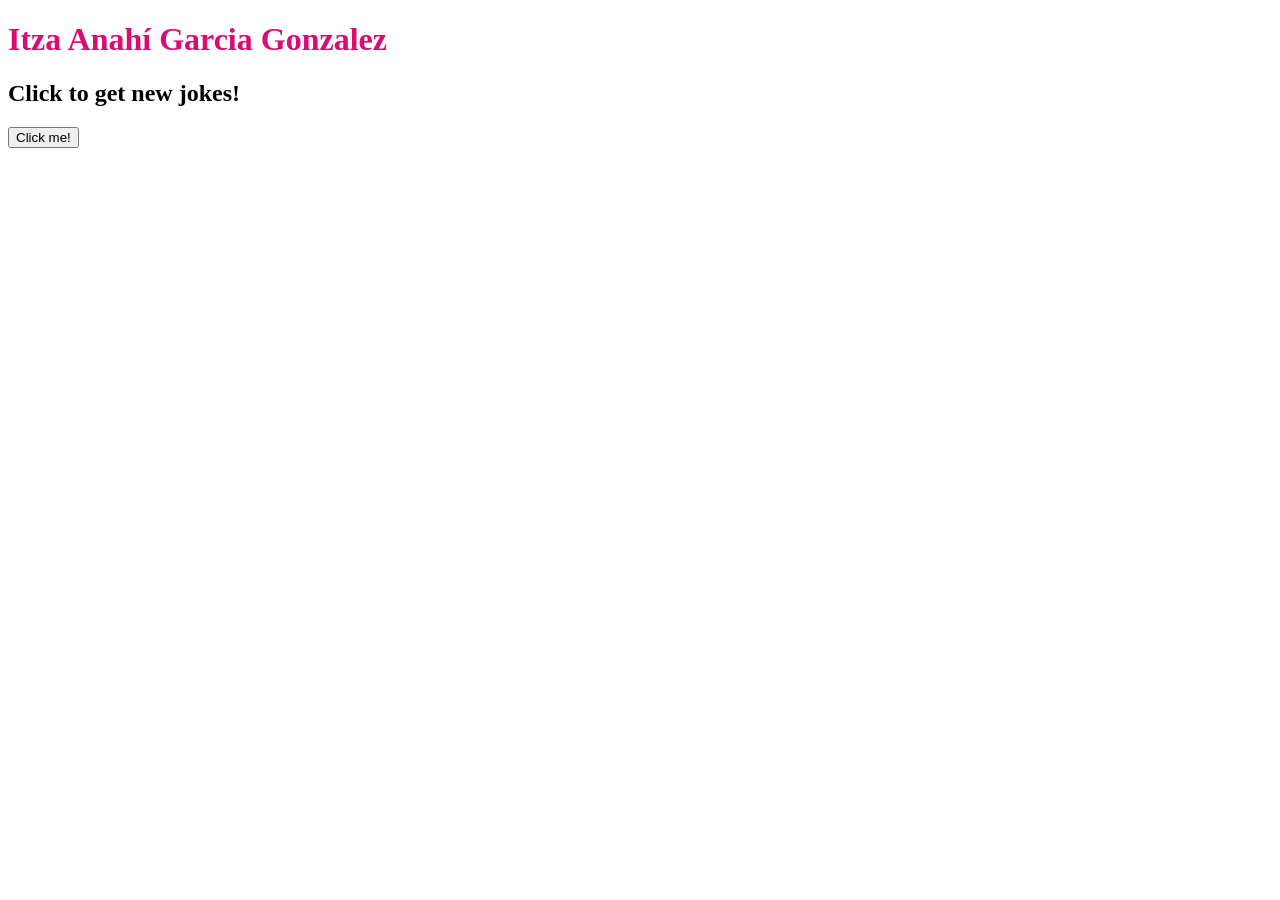
<file: Tarea4/Index.html>
<!doctype html>
<html lang="en">
  <head>
    <meta charset="UTF-8" />
    <meta name="viewport" content="width=device-width, initial-scale=1.0" />
    <title>Github</title>
    <link rel="stylesheet" href="style.css" />
    <script src="app.js" defer></script>
  </head>

  <body>
    <h1>Itza Anahí Garcia Gonzalez</h1>
    <h2>Click to get new jokes!</h2>
    <button>Click me!</button>
    <ul id="jokes"></ul>
  </body>
</html>
</file>
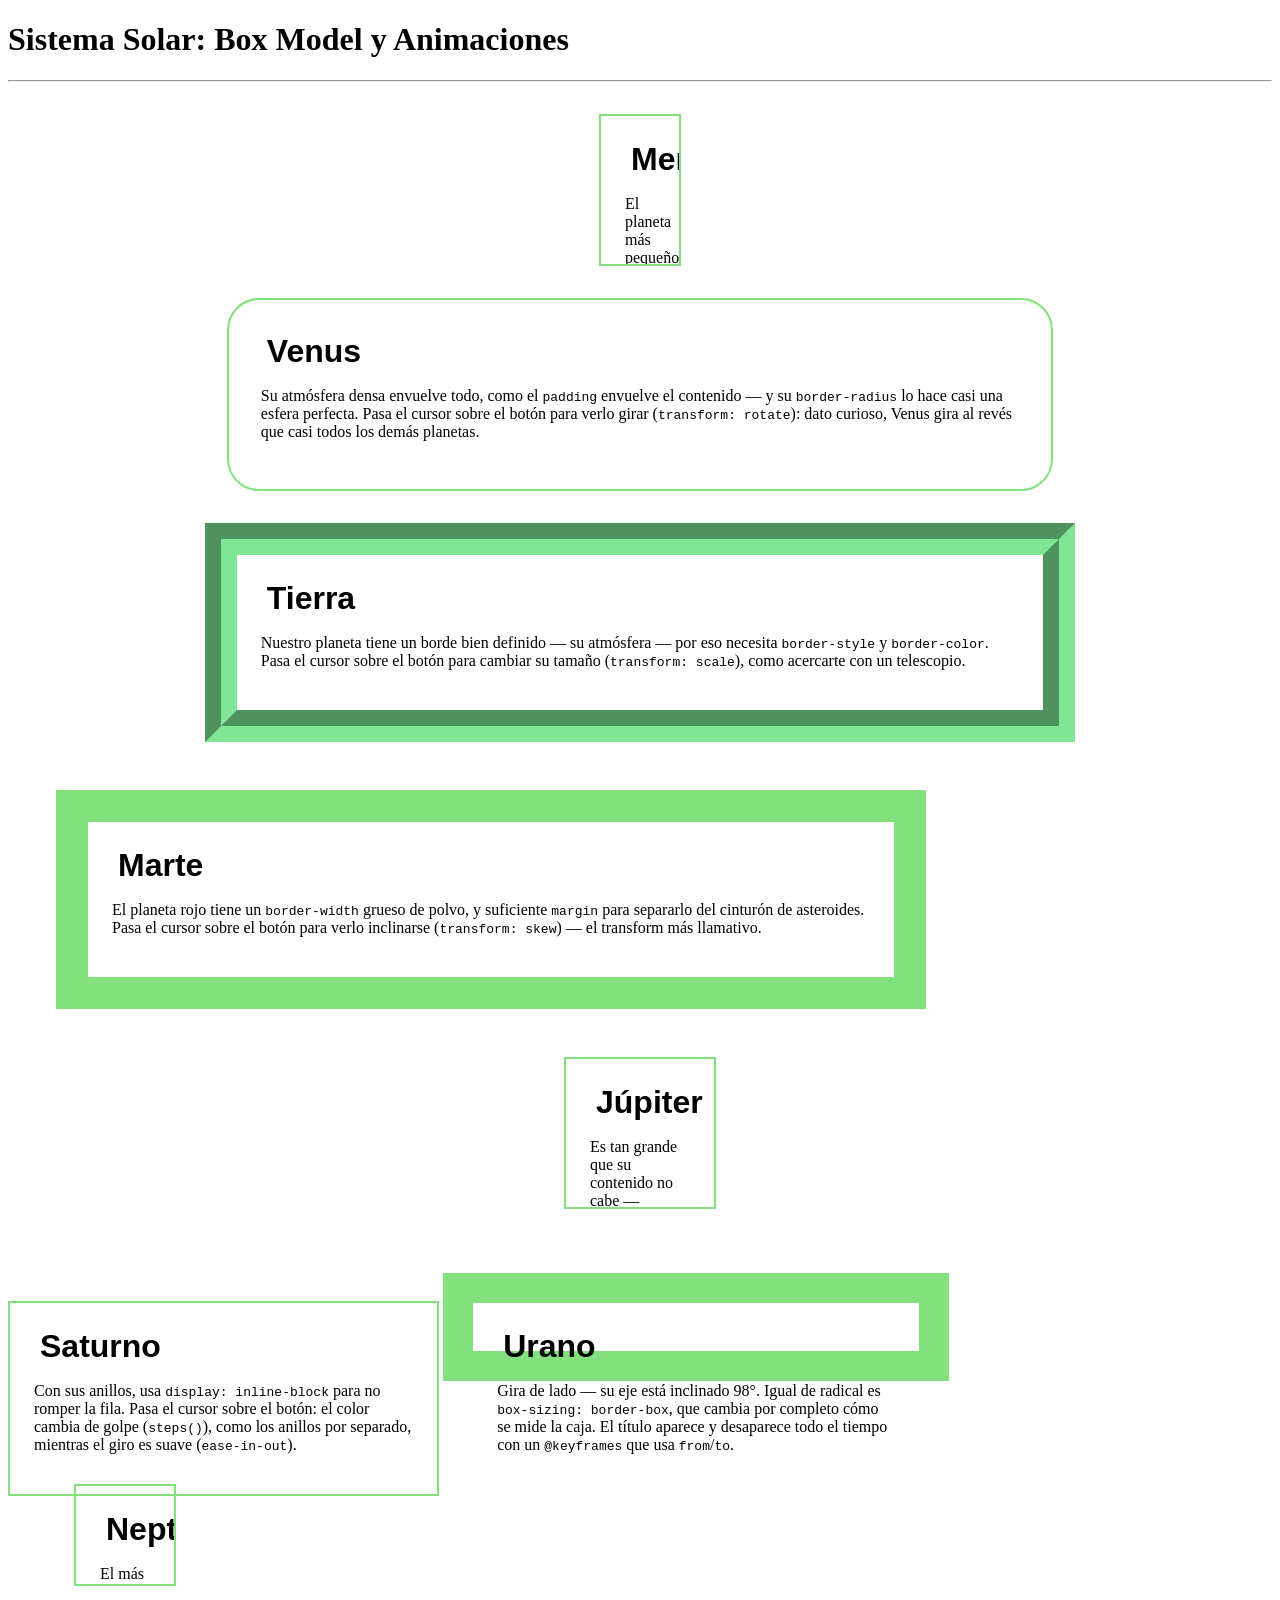
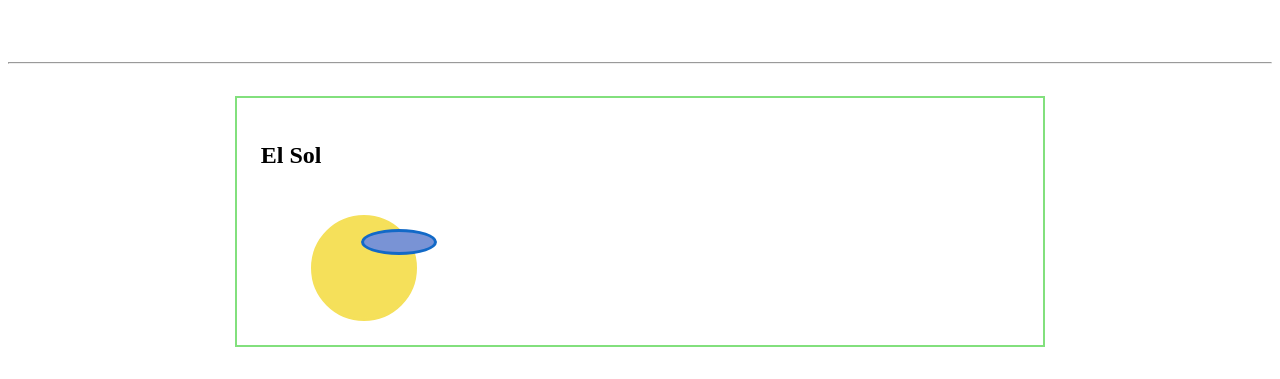
<file: tarea 5css/cajas-animadas.html>
<!doctype html>
<html lang="es">
  <head>
    <meta charset="UTF-8" />
    <meta name="viewport" content="width=device-width, initial-scale=1.0" />
    <title>Sistema Solar: Box Model y Animaciones</title>
    <link rel="stylesheet" href="style.css" />
  </head>
  <body>
    <h1>Sistema Solar: Box Model y Animaciones</h1>
    <hr />

    <section id="mercurio">
      <button class="planeta-boton boton-mercurio">Mercurio</button>
      <p>
        El planeta más pequeño y más cercano al Sol. Esta caja define un
        <code>width</code> y un <code>height</code> compactos. Pasa el cursor
        sobre el botón para verlo deslizarse (<code>transform: translate</code>)
        — el transform más simple para empezar.
      </p>
    </section>

    <section id="venus">
      <button class="planeta-boton boton-venus">Venus</button>
      <p>
        Su atmósfera densa envuelve todo, como el <code>padding</code> envuelve
        el contenido — y su <code>border-radius</code> lo hace casi una esfera
        perfecta. Pasa el cursor sobre el botón para verlo girar (<code
          >transform: rotate</code
        >): dato curioso, Venus gira al revés que casi todos los demás planetas.
      </p>
    </section>

    <section id="tierra">
      <button class="planeta-boton boton-tierra">Tierra</button>
      <p>
        Nuestro planeta tiene un borde bien definido — su atmósfera — por eso
        necesita <code>border-style</code> y <code>border-color</code>. Pasa el
        cursor sobre el botón para cambiar su tamaño (<code
          >transform: scale</code
        >), como acercarte con un telescopio.
      </p>
    </section>

    <section id="marte">
      <button class="planeta-boton boton-marte">Marte</button>
      <p>
        El planeta rojo tiene un <code>border-width</code> grueso de polvo, y
        suficiente <code>margin</code> para separarlo del cinturón de
        asteroides. Pasa el cursor sobre el botón para verlo inclinarse (<code
          >transform: skew</code
        >) — el transform más llamativo.
      </p>
    </section>

    <section id="jupiter">
      <button class="planeta-boton boton-jupiter">Júpiter</button>
      <p>
        Es tan grande que su contenido no cabe — <code>overflow</code> decide
        qué pasa con lo que se sale. Pasa el cursor sobre el botón y compara: el
        color y el tamaño cambian con dos
        <code>transition-duration</code> distintas, como sus bandas de nubes
        moviéndose a velocidades diferentes.
      </p>
    </section>

    <section id="saturno">
      <button class="planeta-boton boton-saturno">Saturno</button>
      <p>
        Con sus anillos, usa <code>display: inline-block</code> para no romper
        la fila. Pasa el cursor sobre el botón: el color cambia de golpe
        (<code>steps()</code>), como los anillos por separado, mientras el giro
        es suave (<code>ease-in-out</code>).
      </p>
    </section>

    <section id="urano">
      <button class="planeta-boton boton-urano">Urano</button>
      <p>
        Gira de lado — su eje está inclinado 98°. Igual de radical es
        <code>box-sizing: border-box</code>, que cambia por completo cómo se
        mide la caja. El título aparece y desaparece todo el tiempo con un
        <code>@keyframes</code> que usa <code>from</code>/<code>to</code>.
      </p>
    </section>

    <section id="neptuno">
      <button class="planeta-boton boton-neptuno">Neptuno</button>
      <p>
        El más lejano del Sol, con los vientos más rápidos del sistema solar.
        <code>position</code> le da su propio marco de referencia. El título se
        mueve en varios pasos con un <code>@keyframes</code> de porcentajes — el
        más avanzado de todos.
      </p>
    </section>

    <hr />

    <section id="cielo">
      <h2>El Sol</h2>
      <div id="nube"></div>
      <div id="sol"></div>
    </section>
  </body>
</html>
</file>
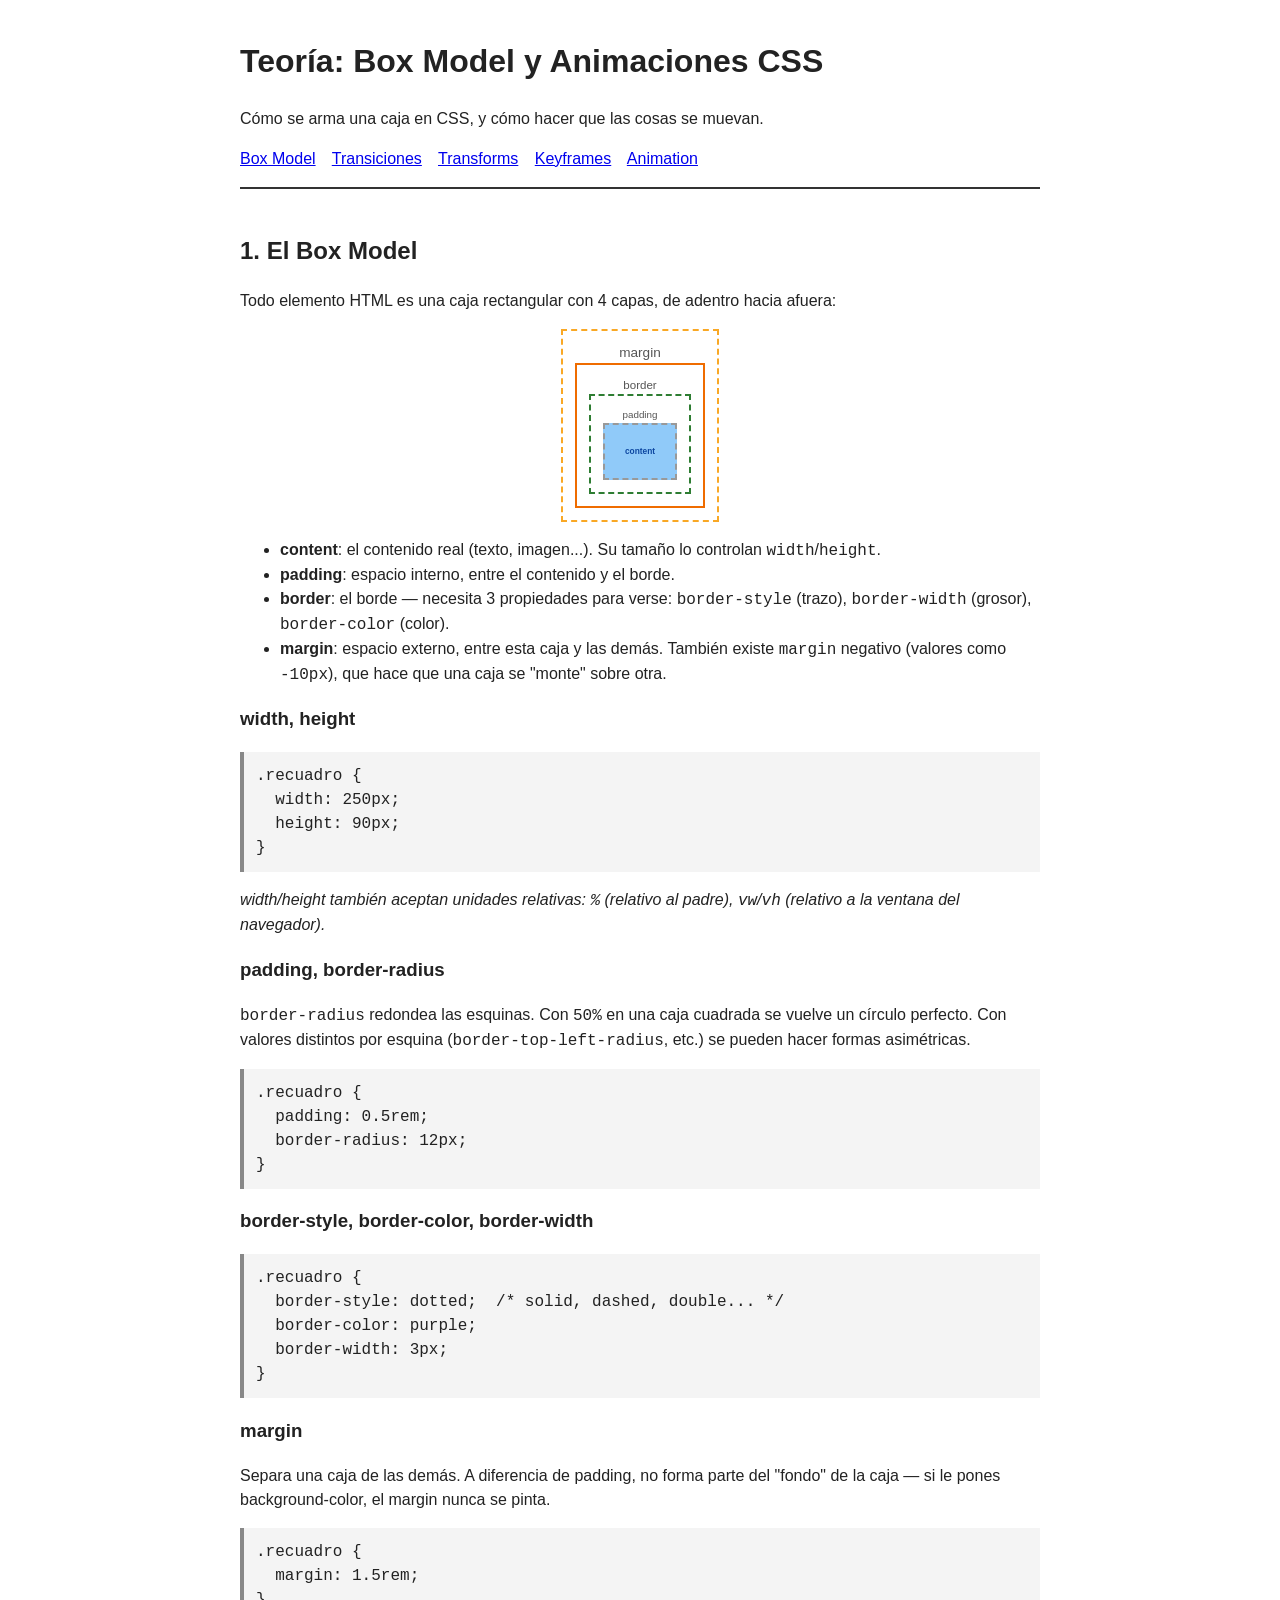
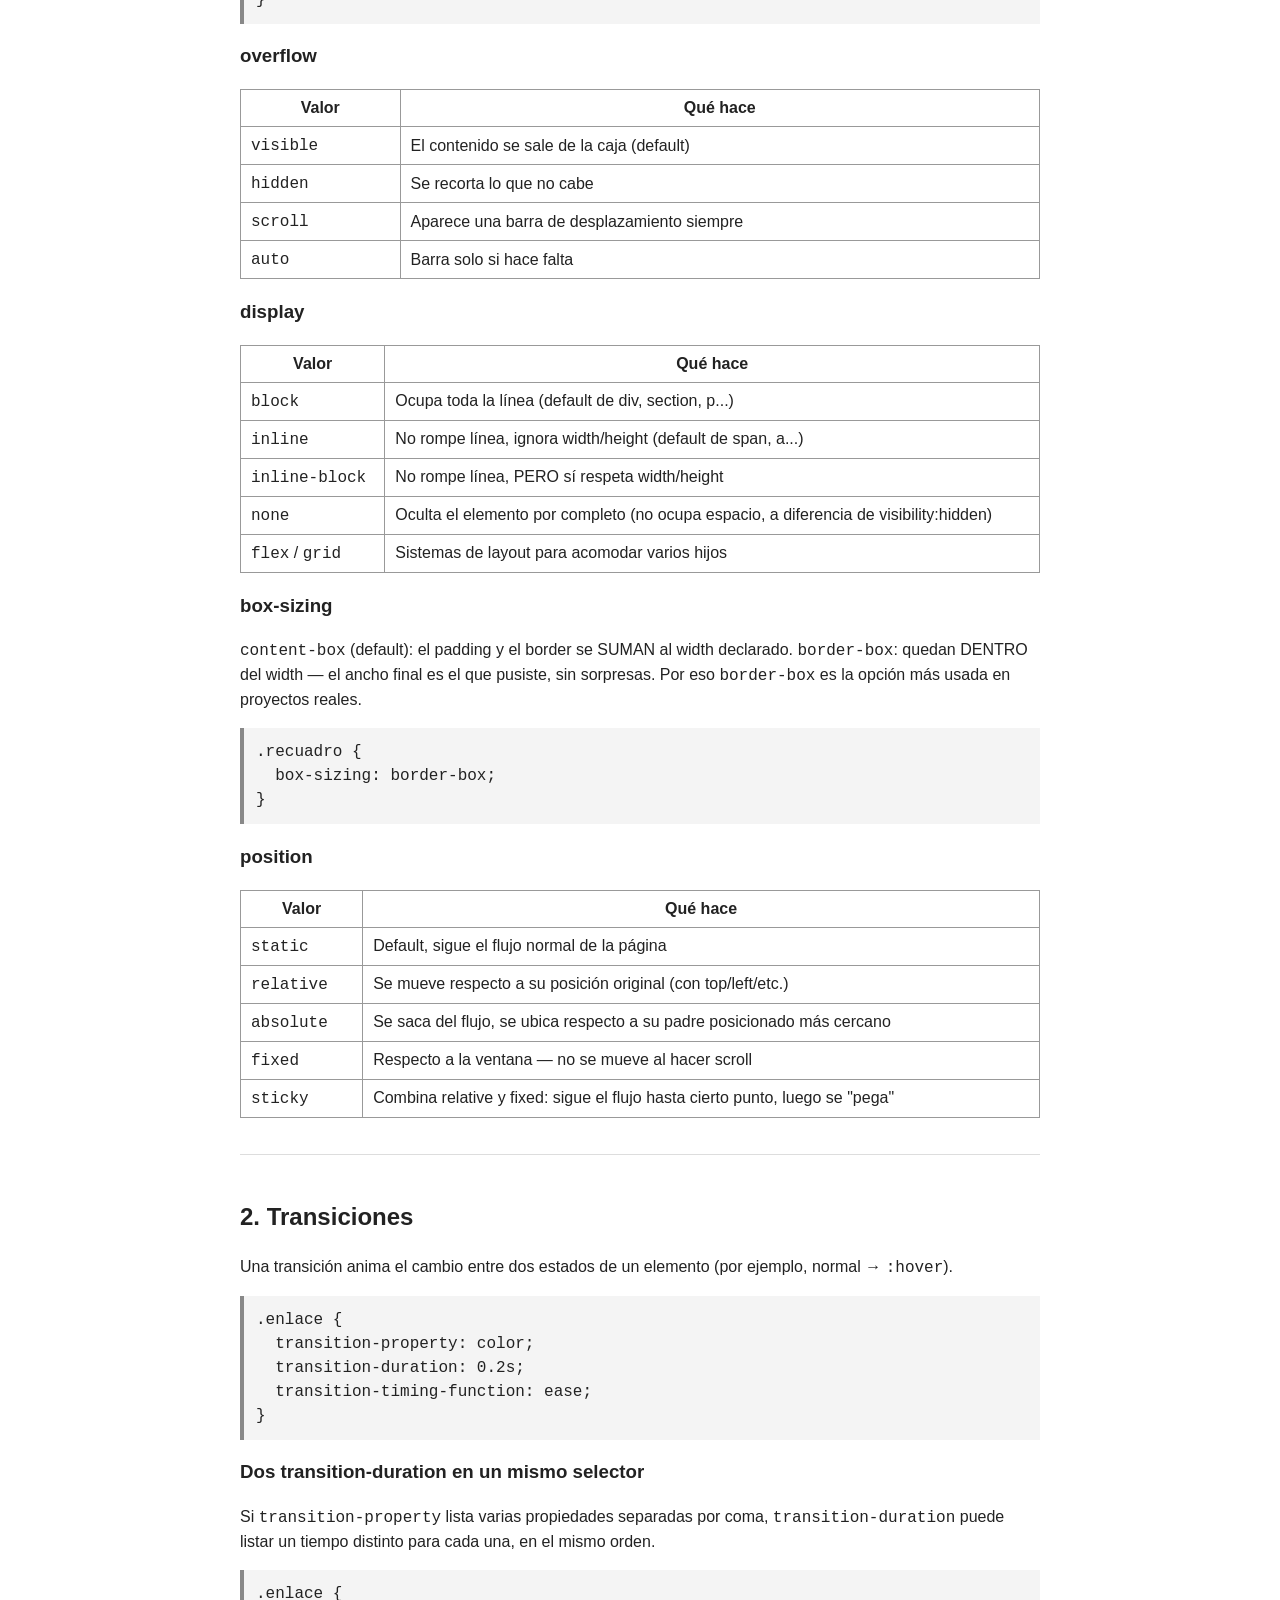
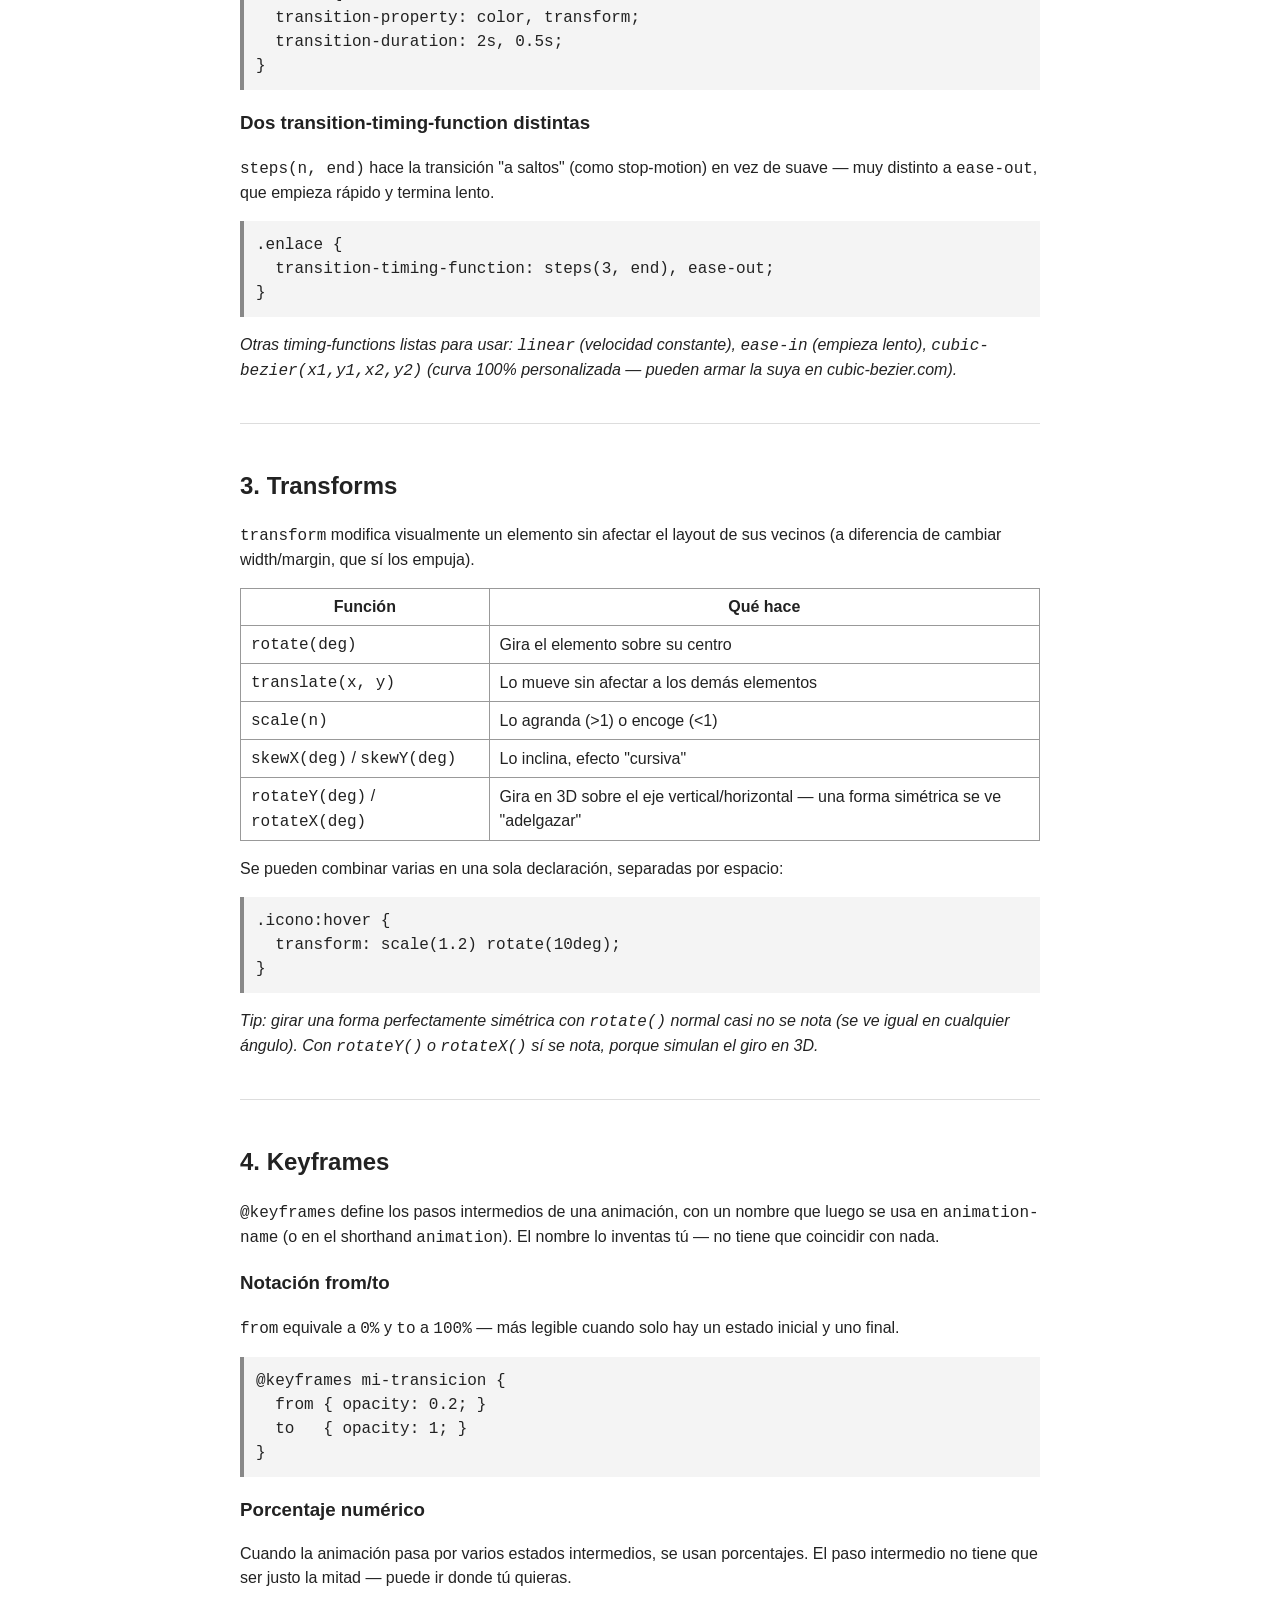
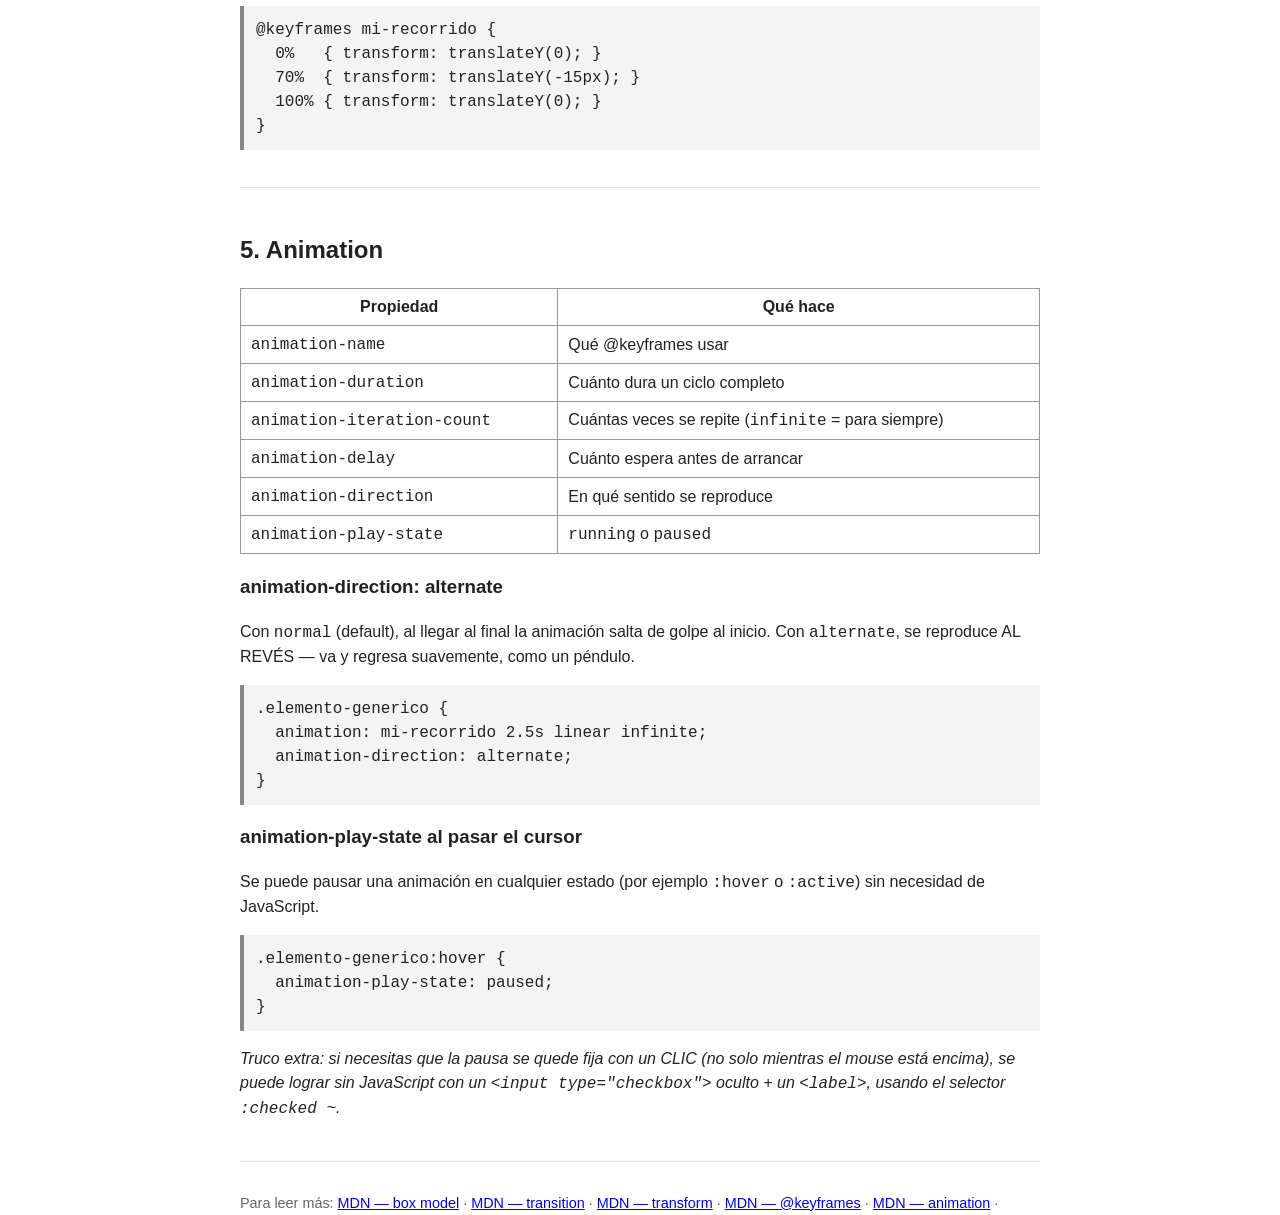
<file: tarea 5css/teoria.html>
<!DOCTYPE html>
<html lang="es">
<head>
  <meta charset="UTF-8">
  <title>Teoría: Box Model y Animaciones CSS</title>
  <style>
    body { font-family: Arial, sans-serif; max-width: 800px; margin: 0 auto; padding: 0 20px; line-height: 1.5; color: #222; }
    header { border-bottom: 2px solid #333; padding: 16px 0; }
    nav a { margin-right: 12px; }
    section { padding: 24px 0; border-bottom: 1px solid #ddd; }
    table { border-collapse: collapse; margin: 12px 0; width: 100%; }
    table, th, td { border: 1px solid #999; padding: 6px 10px; }
    pre { background: #f4f4f4; padding: 12px; overflow-x: auto; border-left: 4px solid #888; }
    code { font-family: Consolas, monospace; }
    footer { padding: 16px 0; color: #666; font-size: 0.9em; }
    .box-diagram { display: flex; justify-content: center; margin: 16px 0; }
    .capa { border: 2px dashed #999; padding: 12px; text-align: center; font-size: 0.85em; color: #555; }
    .capa.margin { border-color: #f9a825; }
    .capa.border { border-color: #ef6c00; border-style: solid; }
    .capa.padding { border-color: #2e7d32; }
    .capa.content { background: #90caf9; color: #0d47a1; font-weight: bold; padding: 20px; }
  </style>
</head>
<body>

  <header>
    <h1>Teoría: Box Model y Animaciones CSS</h1>
    <p>Cómo se arma una caja en CSS, y cómo hacer que las cosas se muevan.</p>
    <nav>
      <a href="#box-model">Box Model</a>
      <a href="#transiciones">Transiciones</a>
      <a href="#transforms">Transforms</a>
      <a href="#keyframes">Keyframes</a>
      <a href="#animation">Animation</a>
    </nav>
  </header>

  <main>

    <section id="box-model">
      <h2>1. El Box Model</h2>
      <p>Todo elemento HTML es una caja rectangular con 4 capas, de adentro hacia afuera:</p>
      <div class="box-diagram">
        <div class="capa margin">margin
          <div class="capa border">border
            <div class="capa padding">padding
              <div class="capa content">content</div>
            </div>
          </div>
        </div>
      </div>
      <ul>
        <li><strong>content</strong>: el contenido real (texto, imagen...). Su tamaño lo controlan <code>width</code>/<code>height</code>.</li>
        <li><strong>padding</strong>: espacio interno, entre el contenido y el borde.</li>
        <li><strong>border</strong>: el borde — necesita 3 propiedades para verse: <code>border-style</code> (trazo), <code>border-width</code> (grosor), <code>border-color</code> (color).</li>
        <li><strong>margin</strong>: espacio externo, entre esta caja y las demás. También existe <code>margin</code> negativo (valores como <code>-10px</code>), que hace que una caja se "monte" sobre otra.</li>
      </ul>

      <h3>width, height</h3>
      <pre><code>.recuadro {
  width: 250px;
  height: 90px;
}</code></pre>
      <p><em>width/height también aceptan unidades relativas: <code>%</code> (relativo al padre), <code>vw</code>/<code>vh</code> (relativo a la ventana del navegador).</em></p>

      <h3>padding, border-radius</h3>
      <p><code>border-radius</code> redondea las esquinas. Con <code>50%</code> en una caja cuadrada se vuelve un círculo perfecto. Con valores distintos por esquina (<code>border-top-left-radius</code>, etc.) se pueden hacer formas asimétricas.</p>
      <pre><code>.recuadro {
  padding: 0.5rem;
  border-radius: 12px;
}</code></pre>

      <h3>border-style, border-color, border-width</h3>
      <pre><code>.recuadro {
  border-style: dotted;  /* solid, dashed, double... */
  border-color: purple;
  border-width: 3px;
}</code></pre>

      <h3>margin</h3>
      <p>Separa una caja de las demás. A diferencia de padding, no forma parte del "fondo" de la caja — si le pones background-color, el margin nunca se pinta.</p>
      <pre><code>.recuadro {
  margin: 1.5rem;
}</code></pre>

      <h3>overflow</h3>
      <table>
        <thead><tr><th>Valor</th><th>Qué hace</th></tr></thead>
        <tbody>
          <tr><td><code>visible</code></td><td>El contenido se sale de la caja (default)</td></tr>
          <tr><td><code>hidden</code></td><td>Se recorta lo que no cabe</td></tr>
          <tr><td><code>scroll</code></td><td>Aparece una barra de desplazamiento siempre</td></tr>
          <tr><td><code>auto</code></td><td>Barra solo si hace falta</td></tr>
        </tbody>
      </table>

      <h3>display</h3>
      <table>
        <thead><tr><th>Valor</th><th>Qué hace</th></tr></thead>
        <tbody>
          <tr><td><code>block</code></td><td>Ocupa toda la línea (default de div, section, p...)</td></tr>
          <tr><td><code>inline</code></td><td>No rompe línea, ignora width/height (default de span, a...)</td></tr>
          <tr><td><code>inline-block</code></td><td>No rompe línea, PERO sí respeta width/height</td></tr>
          <tr><td><code>none</code></td><td>Oculta el elemento por completo (no ocupa espacio, a diferencia de visibility:hidden)</td></tr>
          <tr><td><code>flex</code> / <code>grid</code></td><td>Sistemas de layout para acomodar varios hijos</td></tr>
        </tbody>
      </table>

      <h3>box-sizing</h3>
      <p><code>content-box</code> (default): el padding y el border se SUMAN al width declarado. <code>border-box</code>: quedan DENTRO del width — el ancho final es el que pusiste, sin sorpresas. Por eso <code>border-box</code> es la opción más usada en proyectos reales.</p>
      <pre><code>.recuadro {
  box-sizing: border-box;
}</code></pre>

      <h3>position</h3>
      <table>
        <thead><tr><th>Valor</th><th>Qué hace</th></tr></thead>
        <tbody>
          <tr><td><code>static</code></td><td>Default, sigue el flujo normal de la página</td></tr>
          <tr><td><code>relative</code></td><td>Se mueve respecto a su posición original (con top/left/etc.)</td></tr>
          <tr><td><code>absolute</code></td><td>Se saca del flujo, se ubica respecto a su padre posicionado más cercano</td></tr>
          <tr><td><code>fixed</code></td><td>Respecto a la ventana — no se mueve al hacer scroll</td></tr>
          <tr><td><code>sticky</code></td><td>Combina relative y fixed: sigue el flujo hasta cierto punto, luego se "pega"</td></tr>
        </tbody>
      </table>
    </section>

    <section id="transiciones">
      <h2>2. Transiciones</h2>
      <p>Una transición anima el cambio entre dos estados de un elemento (por ejemplo, normal → <code>:hover</code>).</p>
      <pre><code>.enlace {
  transition-property: color;
  transition-duration: 0.2s;
  transition-timing-function: ease;
}</code></pre>

      <h3>Dos transition-duration en un mismo selector</h3>
      <p>Si <code>transition-property</code> lista varias propiedades separadas por coma, <code>transition-duration</code> puede listar un tiempo distinto para cada una, en el mismo orden.</p>
      <pre><code>.enlace {
  transition-property: color, transform;
  transition-duration: 2s, 0.5s;
}</code></pre>

      <h3>Dos transition-timing-function distintas</h3>
      <p><code>steps(n, end)</code> hace la transición "a saltos" (como stop-motion) en vez de suave — muy distinto a <code>ease-out</code>, que empieza rápido y termina lento.</p>
      <pre><code>.enlace {
  transition-timing-function: steps(3, end), ease-out;
}</code></pre>
      <p><em>Otras timing-functions listas para usar: <code>linear</code> (velocidad constante), <code>ease-in</code> (empieza lento), <code>cubic-bezier(x1,y1,x2,y2)</code> (curva 100% personalizada — pueden armar la suya en cubic-bezier.com).</em></p>
    </section>

    <section id="transforms">
      <h2>3. Transforms</h2>
      <p><code>transform</code> modifica visualmente un elemento sin afectar el layout de sus vecinos (a diferencia de cambiar width/margin, que sí los empuja).</p>
      <table>
        <thead><tr><th>Función</th><th>Qué hace</th></tr></thead>
        <tbody>
          <tr><td><code>rotate(deg)</code></td><td>Gira el elemento sobre su centro</td></tr>
          <tr><td><code>translate(x, y)</code></td><td>Lo mueve sin afectar a los demás elementos</td></tr>
          <tr><td><code>scale(n)</code></td><td>Lo agranda (&gt;1) o encoge (&lt;1)</td></tr>
          <tr><td><code>skewX(deg)</code> / <code>skewY(deg)</code></td><td>Lo inclina, efecto "cursiva"</td></tr>
          <tr><td><code>rotateY(deg)</code> / <code>rotateX(deg)</code></td><td>Gira en 3D sobre el eje vertical/horizontal — una forma simétrica se ve "adelgazar"</td></tr>
        </tbody>
      </table>
      <p>Se pueden combinar varias en una sola declaración, separadas por espacio:</p>
      <pre><code>.icono:hover {
  transform: scale(1.2) rotate(10deg);
}</code></pre>
      <p><em>Tip: girar una forma perfectamente simétrica con <code>rotate()</code> normal casi no se nota (se ve igual en cualquier ángulo). Con <code>rotateY()</code> o <code>rotateX()</code> sí se nota, porque simulan el giro en 3D.</em></p>
    </section>

    <section id="keyframes">
      <h2>4. Keyframes</h2>
      <p><code>@keyframes</code> define los pasos intermedios de una animación, con un nombre que luego se usa en <code>animation-name</code> (o en el shorthand <code>animation</code>). El nombre lo inventas tú — no tiene que coincidir con nada.</p>

      <h3>Notación from/to</h3>
      <p><code>from</code> equivale a <code>0%</code> y <code>to</code> a <code>100%</code> — más legible cuando solo hay un estado inicial y uno final.</p>
      <pre><code>@keyframes mi-transicion {
  from { opacity: 0.2; }
  to   { opacity: 1; }
}</code></pre>

      <h3>Porcentaje numérico</h3>
      <p>Cuando la animación pasa por varios estados intermedios, se usan porcentajes. El paso intermedio no tiene que ser justo la mitad — puede ir donde tú quieras.</p>
      <pre><code>@keyframes mi-recorrido {
  0%   { transform: translateY(0); }
  70%  { transform: translateY(-15px); }
  100% { transform: translateY(0); }
}</code></pre>
    </section>

    <section id="animation">
      <h2>5. Animation</h2>
      <table>
        <thead><tr><th>Propiedad</th><th>Qué hace</th></tr></thead>
        <tbody>
          <tr><td><code>animation-name</code></td><td>Qué @keyframes usar</td></tr>
          <tr><td><code>animation-duration</code></td><td>Cuánto dura un ciclo completo</td></tr>
          <tr><td><code>animation-iteration-count</code></td><td>Cuántas veces se repite (<code>infinite</code> = para siempre)</td></tr>
          <tr><td><code>animation-delay</code></td><td>Cuánto espera antes de arrancar</td></tr>
          <tr><td><code>animation-direction</code></td><td>En qué sentido se reproduce</td></tr>
          <tr><td><code>animation-play-state</code></td><td><code>running</code> o <code>paused</code></td></tr>
        </tbody>
      </table>

      <h3>animation-direction: alternate</h3>
      <p>Con <code>normal</code> (default), al llegar al final la animación salta de golpe al inicio. Con <code>alternate</code>, se reproduce AL REVÉS — va y regresa suavemente, como un péndulo.</p>
      <pre><code>.elemento-generico {
  animation: mi-recorrido 2.5s linear infinite;
  animation-direction: alternate;
}</code></pre>

      <h3>animation-play-state al pasar el cursor</h3>
      <p>Se puede pausar una animación en cualquier estado (por ejemplo <code>:hover</code> o <code>:active</code>) sin necesidad de JavaScript.</p>
      <pre><code>.elemento-generico:hover {
  animation-play-state: paused;
}</code></pre>
      <p><em>Truco extra: si necesitas que la pausa se quede fija con un CLIC (no solo mientras el mouse está encima), se puede lograr sin JavaScript con un <code>&lt;input type="checkbox"&gt;</code> oculto + un <code>&lt;label&gt;</code>, usando el selector <code>:checked ~</code>.</em></p>
    </section>

  </main>

  <footer>
    <p>Para leer más:
      <a href="https://developer.mozilla.org/es/docs/Learn/CSS/Building_blocks/The_box_model">MDN — box model</a> ·
      <a href="https://developer.mozilla.org/en-US/docs/Web/CSS/transition">MDN — transition</a> ·
      <a href="https://developer.mozilla.org/en-US/docs/Web/CSS/transform">MDN — transform</a> ·
      <a href="https://developer.mozilla.org/en-US/docs/Web/CSS/@keyframes">MDN — @keyframes</a> ·
      <a href="https://developer.mozilla.org/en-US/docs/Web/CSS/animation">MDN — animation</a> ·
      <a href="https://cubic-bezier.com/">cubic-bezier.com — calculadora de curvas</a>
    </p>
  </footer>

</body>
</html>
</file>
<file: Tarea4/style.css>
h1{
    color: rgb(218, 12, 115);
}
</file>
<file: tarea 5css/style.css>
section {
    width: 60%;
    padding: 1.5rem;
    border: 2px solid #82e07d;
    margin: 2rem auto;
}

.planeta-boton{
    font-size: 2rem;
    font-weight: bold;
    cursor: pointer;
    border: none;
    background: none;
    transition-duration: 1s;
}

#mercurio{
    width: 30px;
    height: 100px;
    overflow: scroll;
}

.boton-mercurio:hover{
   transform: translateX(15px);

}

#venus{
    padding: 2rem;
    border-radius: 2rem;
}
.boton-venus:hover{
    transform: rotate(160deg);
}



#tierra{
    border-style: groove;
    border-color: #7fe695;
    border-width: 2rem;
}
.boton-tierra:hover{
    transform: scale(5);
}


#marte{
    border-width: 2rem;
    margin: 3rem;
}
.boton-marte:hover{
    transform: skewX(-60deg);
}


#jupiter{
   width: 100px;
   height: 100px;
   overflow: scroll;
}

#saturno{
    width: 30%;
    display: inline-block;
}

#urano{
    width: 40%;
    height: 100px;
    display: inline-block;
    border-width: 30px;
    box-sizing: border-box;
}

#neptuno{
    position: relative;
    width: 50px;
    height: 50px;
    overflow: hidden;
    bottom: 60px;
    left: 50px;
    margin: 1rem;
}

.boton-jupiter{
   transition-property: color, transform, background-color;
   transition-duration: 3s, .1s;
   transition-timing-function: linear, steps(3, end);
}

.boton-jupiter:hover{
    transform: scale(5);
    color: #82e07d;
    background-color: #367844;
 }

.boton-saturno{
  transition-timing-function: linear, steps(3, end);
 }

 .boton-saturno:hover{
    color: #82e07d;
    background-color: #367844;
}
@keyframes aparecer {
    
    to{opacity: 1;} 
}

}

@keyframes cambiocolor {
    0%{ background-color: #3d703a; }
    50%{ background-color: #3d9b9d3a; }
    100%{ backgsround-color: #425a41; }
}


.boton-urano{
    animation: aparecer 2s ease-in-out infinite;
}
   

.boton-neptuno{
    animation: aparecer 10s ease-in-out infinite;
}
 
#nube{
    width: 70px;
    height: 20px;
    border-radius: 50%;
    border-style: solid;
    border-whidth: 5px;
    border-color: #1269c7;
    background-color: #7993d5;
    position: relative;
    top: 40px;
    left: 100px;
    z-index: 2;
}

#sol{
    width: 100px;
    height: 100px;
    border-radius: 50%;
    border-style: solid;
    border-whidth: 5px;
    border-color: #f5e05a;
    background-color: #f5e05a;
    position: relative;
    left: 50px;
    z-index: -1;
}
</file>
